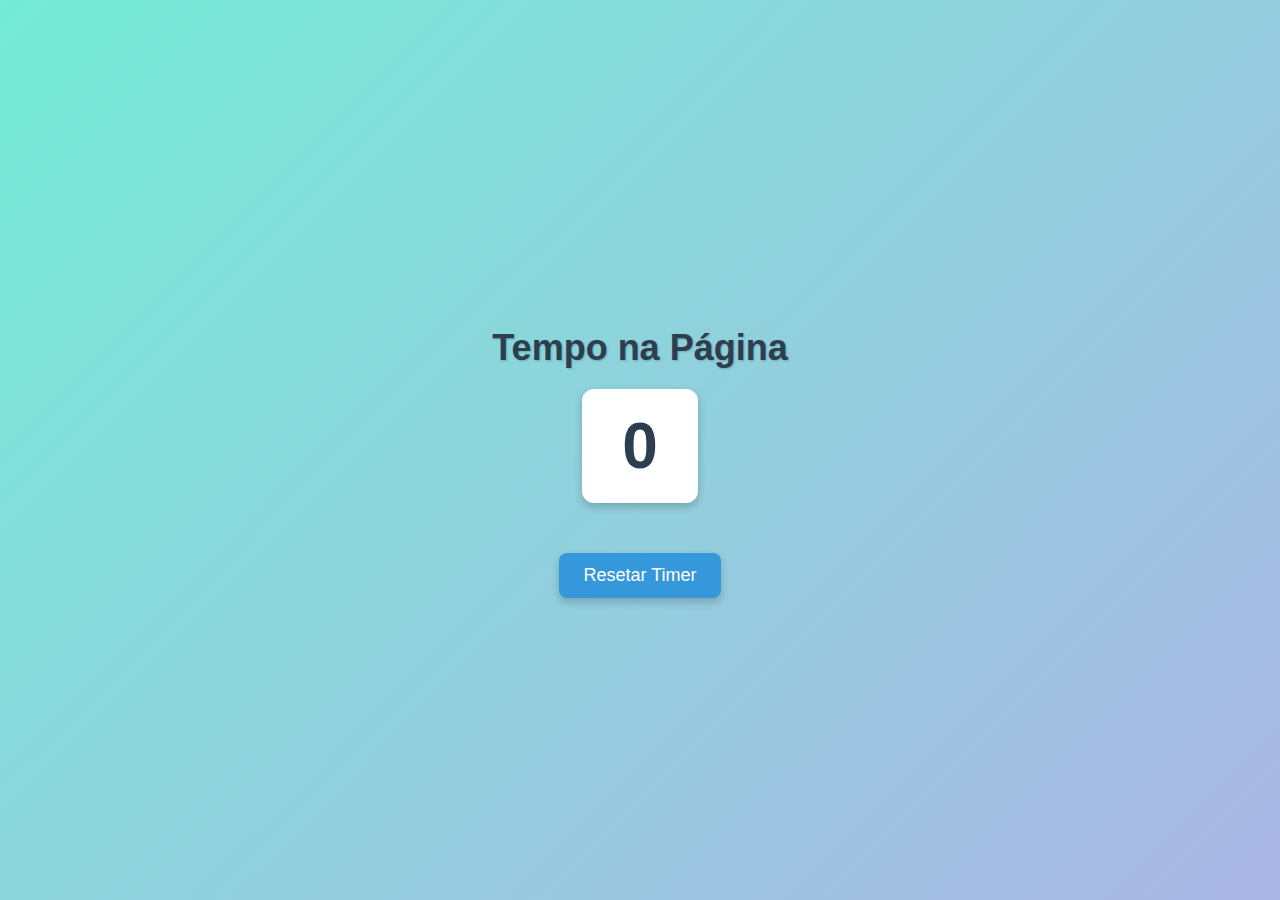
<file: cp2webdev/contador-tempo/index.html>
<!DOCTYPE html>
<html lang="pt-BR">

<head>
    <meta charset="UTF-8">
    <meta name="viewport" content="width=device-width, initial-scale=1">
    <title>Contador com sessionStorage</title>
    <link rel="stylesheet" href="style.css">

</head>

<body>
    <h1>Tempo na Página</h1>
    <div class="counter" id="timer">0</div>
    <div class="message" id="message">Você está aqui há mais de 10 segundos! Interaja conosco!</div>
    <button class="btn-reset" id="resetButton">Resetar Timer</button>

    <script src="script.js"></script>
</body>

</html>
</file>
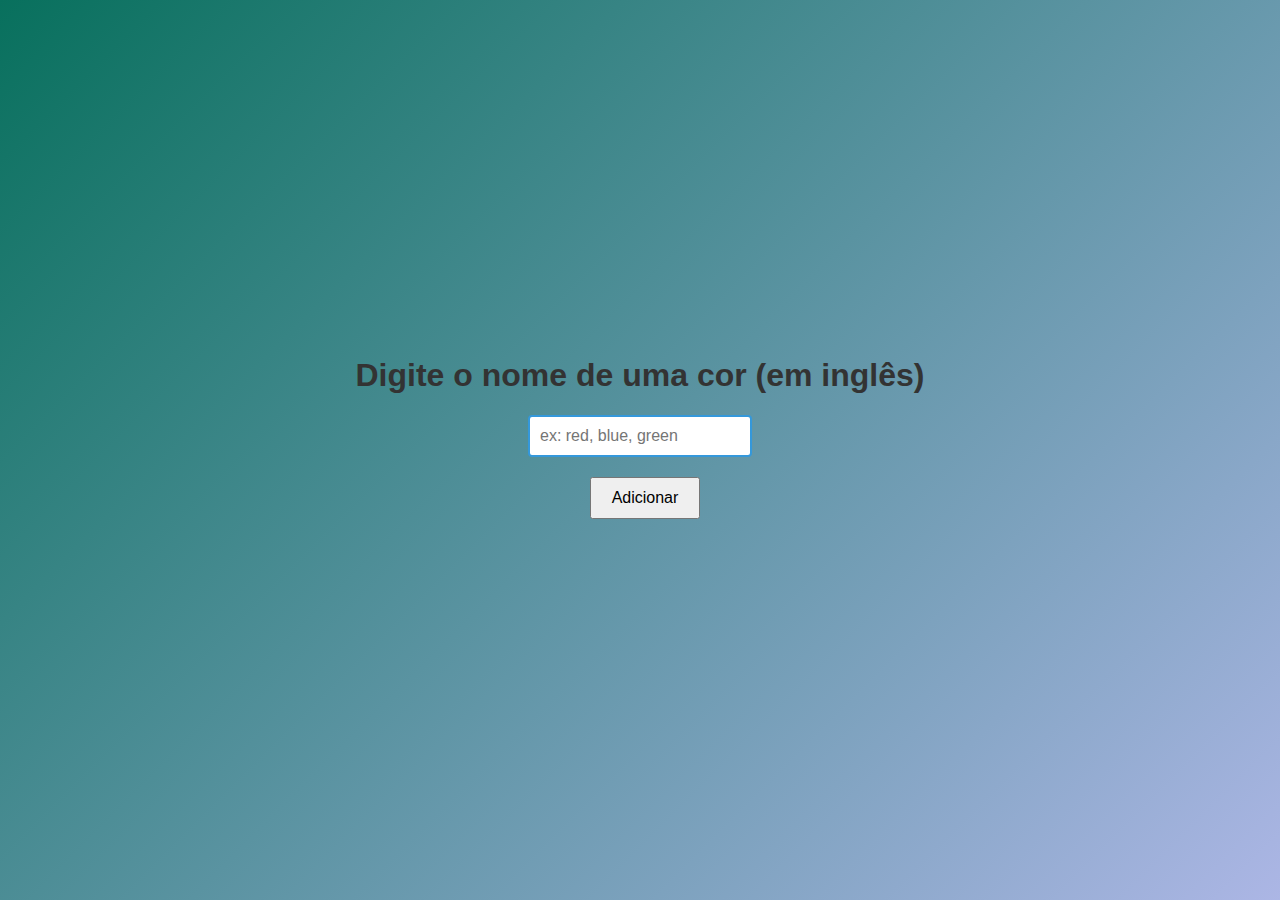
<file: cp2webdev/lista-cores/index.html>
<!DOCTYPE html>
<html lang="en">

<head>
    <meta charset="UTF-8">
    <meta name="viewport" content="width=device-width, initial-scale=1.0">
    <title>Lista de Cores</title>
    <link rel="stylesheet" href="style.css">
</head>

<body>

    <h1>Digite o nome de uma cor (em inglês)</h1>
    <div class="input-container">
        <input type="text" id="colorInput" placeholder="ex: red, blue, green" />
        <div id="colorDropdown" class="color-dropdown"></div>
    </div>
    <button onclick="addColor()">Adicionar</button>

    <ul id="colorList"></ul>

    <script src="script.js"></script>
</body>

</html>
</file>
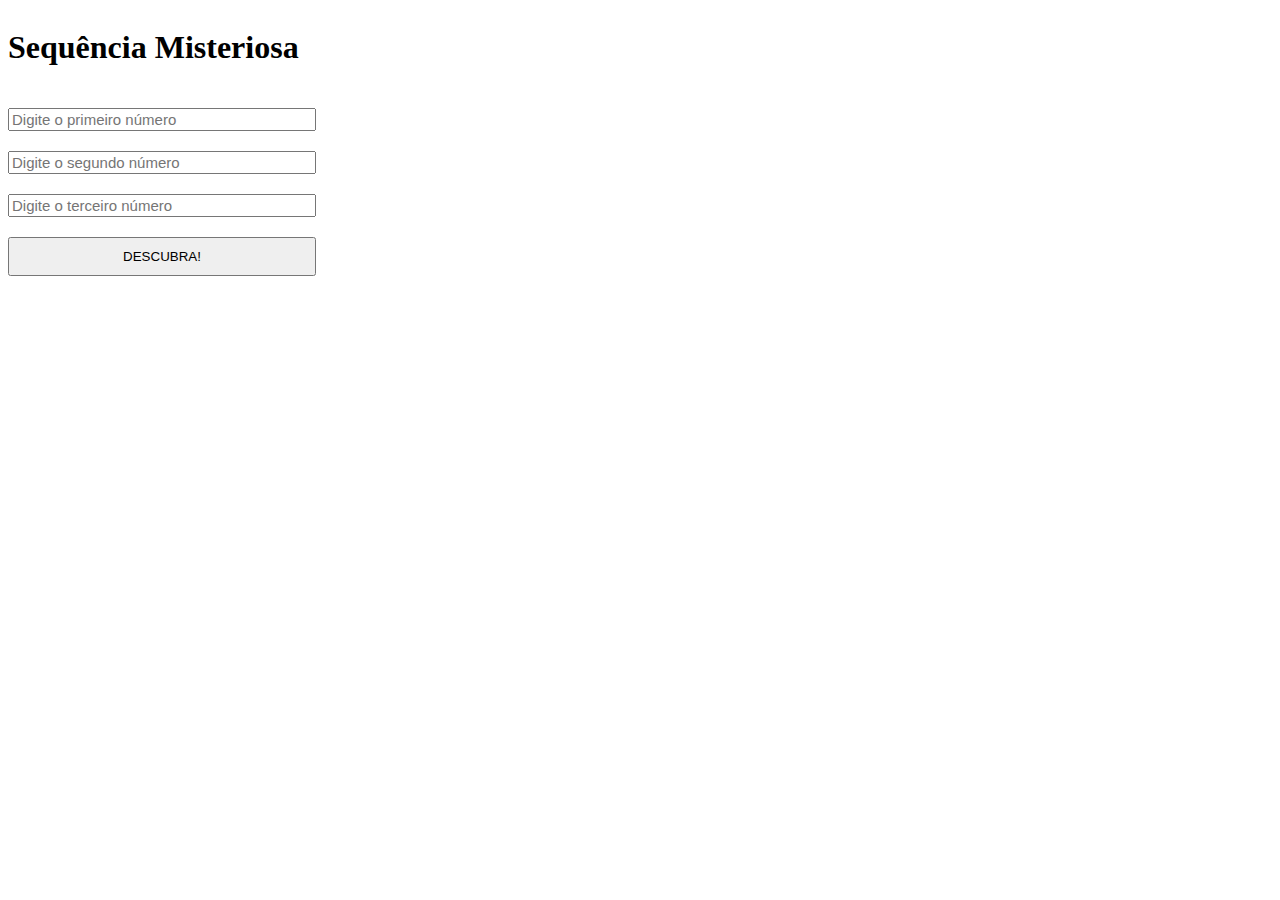
<file: cp2webdev/sequencia-misteriosa/index.html>
<!DOCTYPE html>
<html lang="en">
<head>
    <meta charset="UTF-8">
    <meta name="viewport" content="width=device-width, initial-scale=1.0">
    <title>Enigma</title>
    <link rel="stylesheet" href="style.css">
</head>
<body>
    <h1>Sequência Misteriosa</h1>
    <label for="numero1"><input id="numero1" type="number" placeholder="Digite o primeiro número"></label>
    <label for="numero2"><input id="numero2" type="number" placeholder="Digite o segundo número"></label>
    <label for="numero3"><input id="numero3" type="number" placeholder="Digite o terceiro número"></label>
    <button>DESCUBRA!</button>
    <span></span>
    <script src="script.js"></script>
</body>
</html>
</file>
<file: cp2webdev/contador-tempo/style.css>
body {
    font-family: 'Roboto', Arial, sans-serif;
    text-align: center;
    background: linear-gradient(135deg, #74ebd5, #acb6e5);
    color: #333;
    margin: 0;
    min-height: 100vh;
    display: flex;
    flex-direction: column;
    justify-content: center;
    align-items: center;
}

h1 {
    font-size: 36px;
    margin-bottom: 20px;
    color: #2c3e50;
    text-shadow: 1px 1px 2px rgba(0, 0, 0, 0.2);
}

.counter {
    font-size: 64px;
    margin-bottom: 20px;
    color: #2c3e50;
    font-weight: bold;
    background: #ffffff;
    padding: 20px 40px;
    border-radius: 12px;
    box-shadow: 0 4px 8px rgba(0, 0, 0, 0.2);
}

.message {
    font-size: 20px;
    color: #e74c3c;
    margin-top: 20px;
    display: none;
    background: #ffffff;
    padding: 10px 20px;
    border-radius: 8px;
    box-shadow: 0 4px 8px rgba(0, 0, 0, 0.2);
}

.btn-reset {
    margin-top: 30px;
    padding: 12px 24px;
    font-size: 18px;
    background-color: #3498db;
    color: white;
    border: none;
    border-radius: 8px;
    cursor: pointer;
    transition: background-color 0.3s ease, transform 0.2s ease;
    box-shadow: 0 4px 8px rgba(0, 0, 0, 0.2);
}

.btn-reset:hover {
    background-color: #2980b9;
    transform: scale(1.05);
}

.btn-reset:active {
    background-color: #1c598a;
    transform: scale(0.95);
}
</file>
<file: cp2webdev/lista-cores/style.css>
body {
    font-family: 'Roboto', Arial, sans-serif;
    text-align: center;
    background: linear-gradient(135deg, #08705d, #acb6e5);
    color: #333;
    margin: 0;
    min-height: 100vh;
    display: flex;
    flex-direction: column;
    justify-content: center;
    align-items: center;
}

input {
    padding: 10px;
    font-size: 16px;
    width: 200px;
    border: 2px solid #3498db;
    border-radius: 4px;
    outline: none;
    transition: border-color 0.3s ease;
}

input:focus {
    border-color: #2980b9;
    box-shadow: 0 0 5px rgba(52, 152, 219, 0.5);
}

/* Estilização para as opções do datalist */
input::-webkit-calendar-picker-indicator {
    cursor: pointer;
    opacity: 0.6;
}

datalist {
    background-color: white;
    border-radius: 4px;
    box-shadow: 0 2px 5px rgba(0, 0, 0, 0.2);
}

option {
    padding: 8px;
    cursor: pointer;
}

option:hover {
    background-color: #f0f0f0;
}

button {
    padding: 10px 20px;
    font-size: 16px;
    margin: 20px 0 0 10px;
    cursor: pointer;
}

ul {
    list-style: none;
    padding: 0;
    margin-top: 30px;
}

li {
    padding: 15px;
    margin-bottom: 10px;
    color: #fff;
    border-radius: 8px;
    font-weight: bold;
    transition: background 0.3s;
}


.input-container {
    position: relative;
    display: inline-block;
}

.color-dropdown {
    display: none;
    position: absolute;
    top: 100%;
    left: 0;
    width: 200px;
    max-height: 200px;
    overflow-y: auto;
    background: white;
    border: 1px solid #3498db;
    border-radius: 4px;
    box-shadow: 0 2px 5px rgba(0, 0, 0, 0.2);
    z-index: 1000;
}

.color-option {
    padding: 8px 12px;
    cursor: pointer;
    transition: background-color 0.2s;
}

.color-option:hover {
    background-color: #f0f0f0;
}
</file>
<file: cp2webdev/sequencia-misteriosa/style.css>
body {
    display: flex;
    flex-direction: column;
    gap: 20px;
}

input {
    font-size: 15px;
    width: 300px;
}

button {
    width: 308px;
    padding: 10px;
}
</file>
